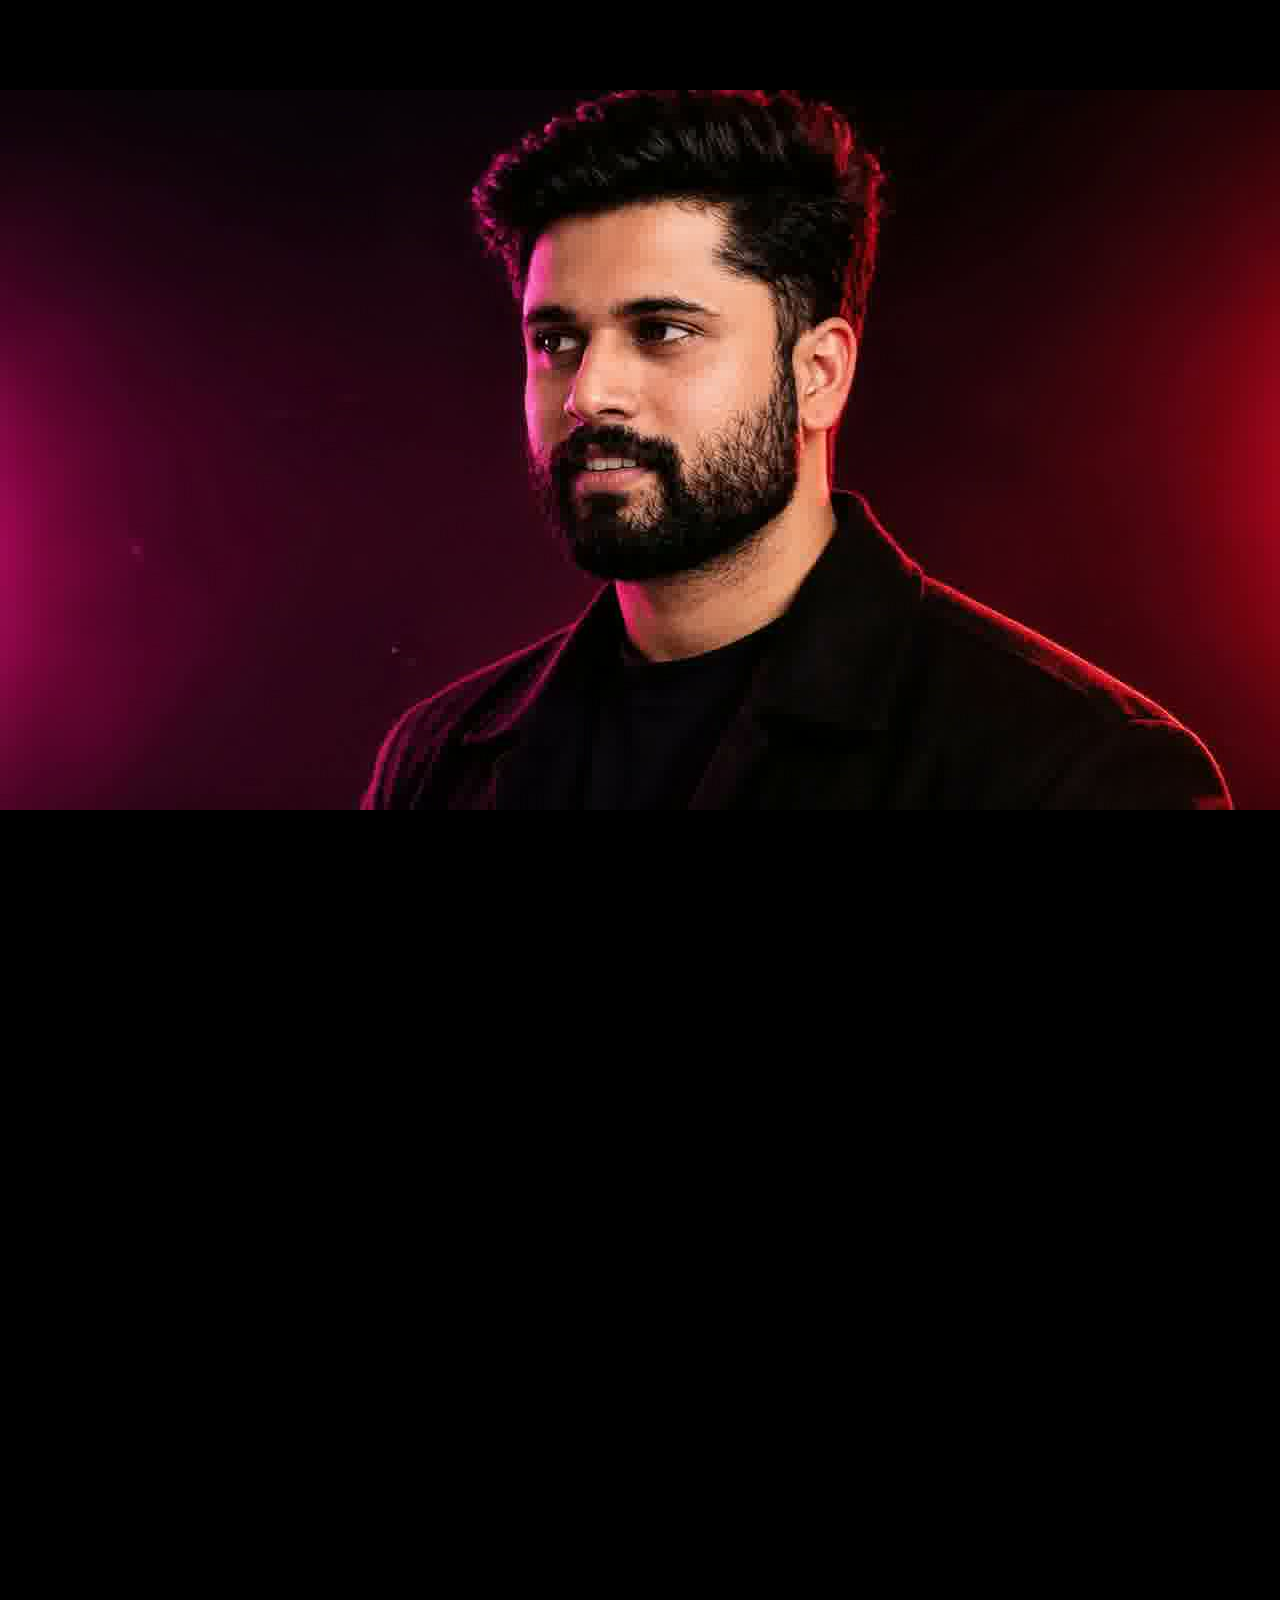
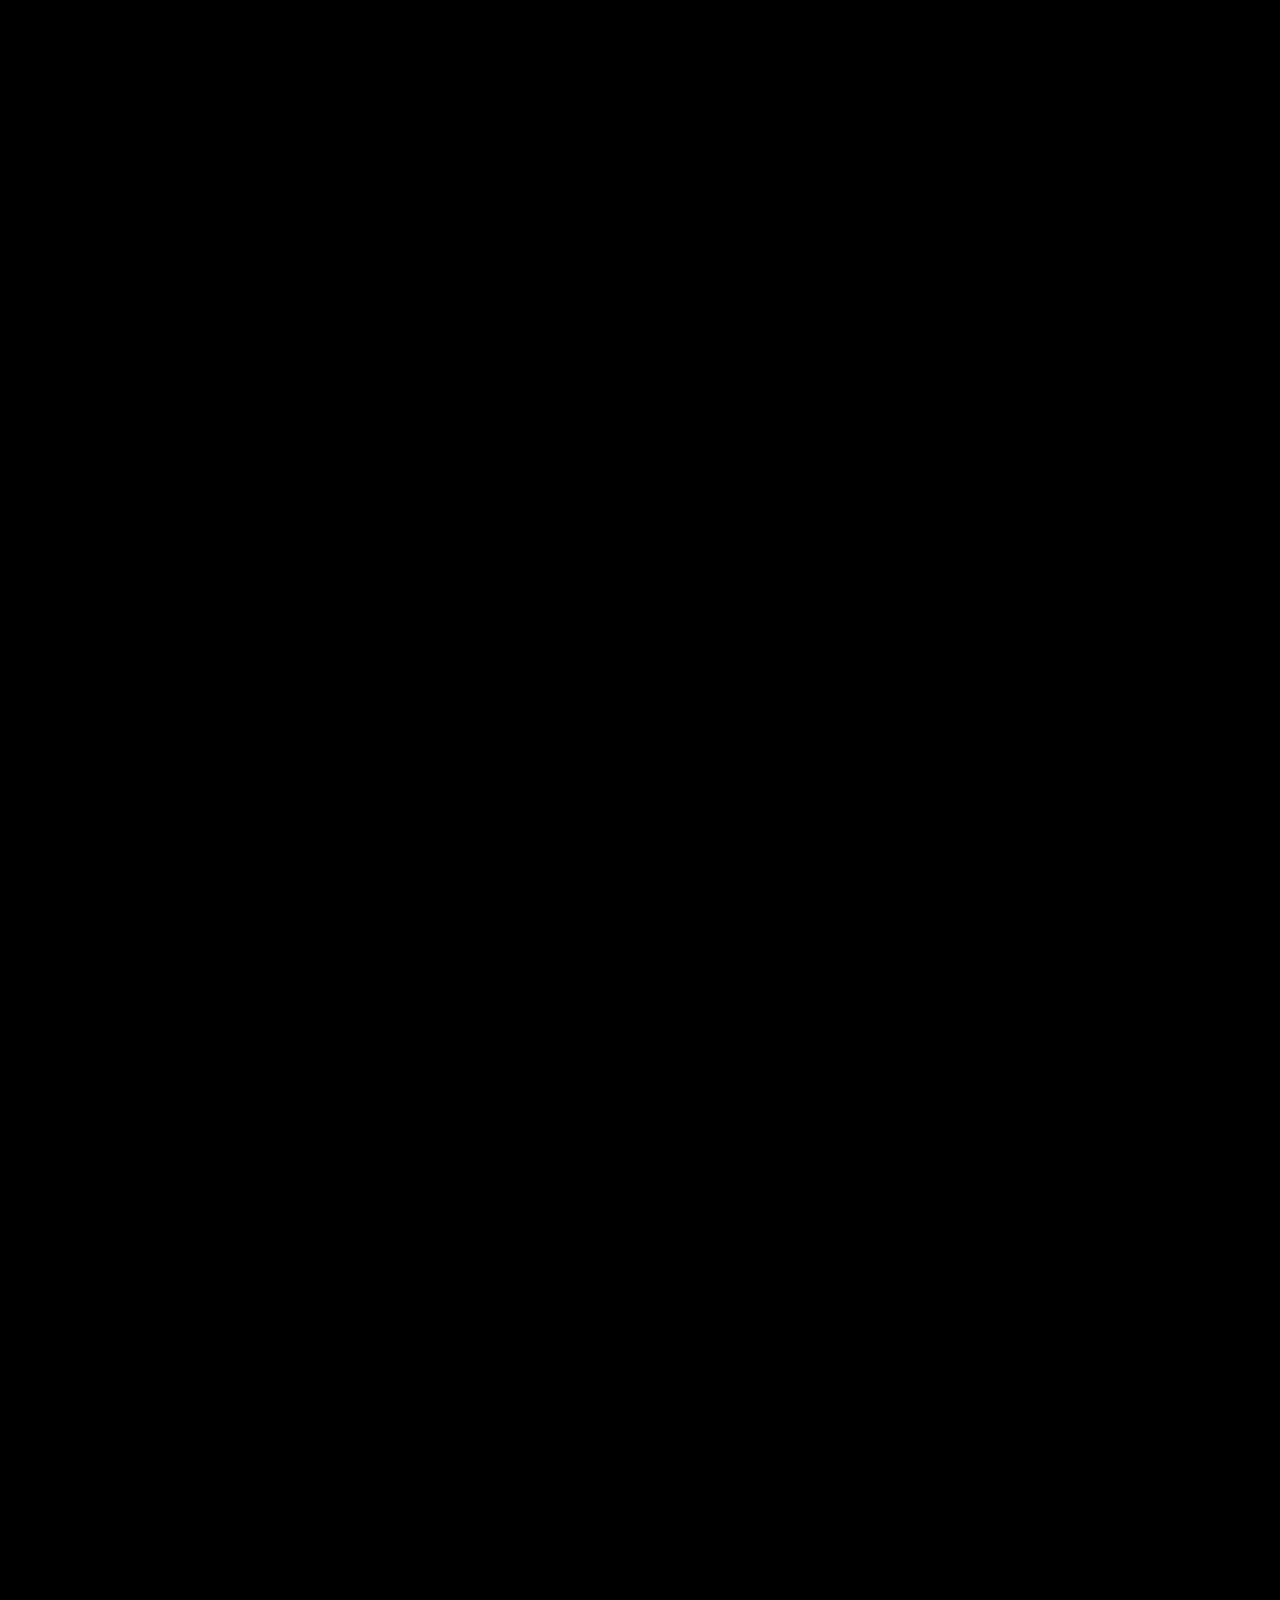
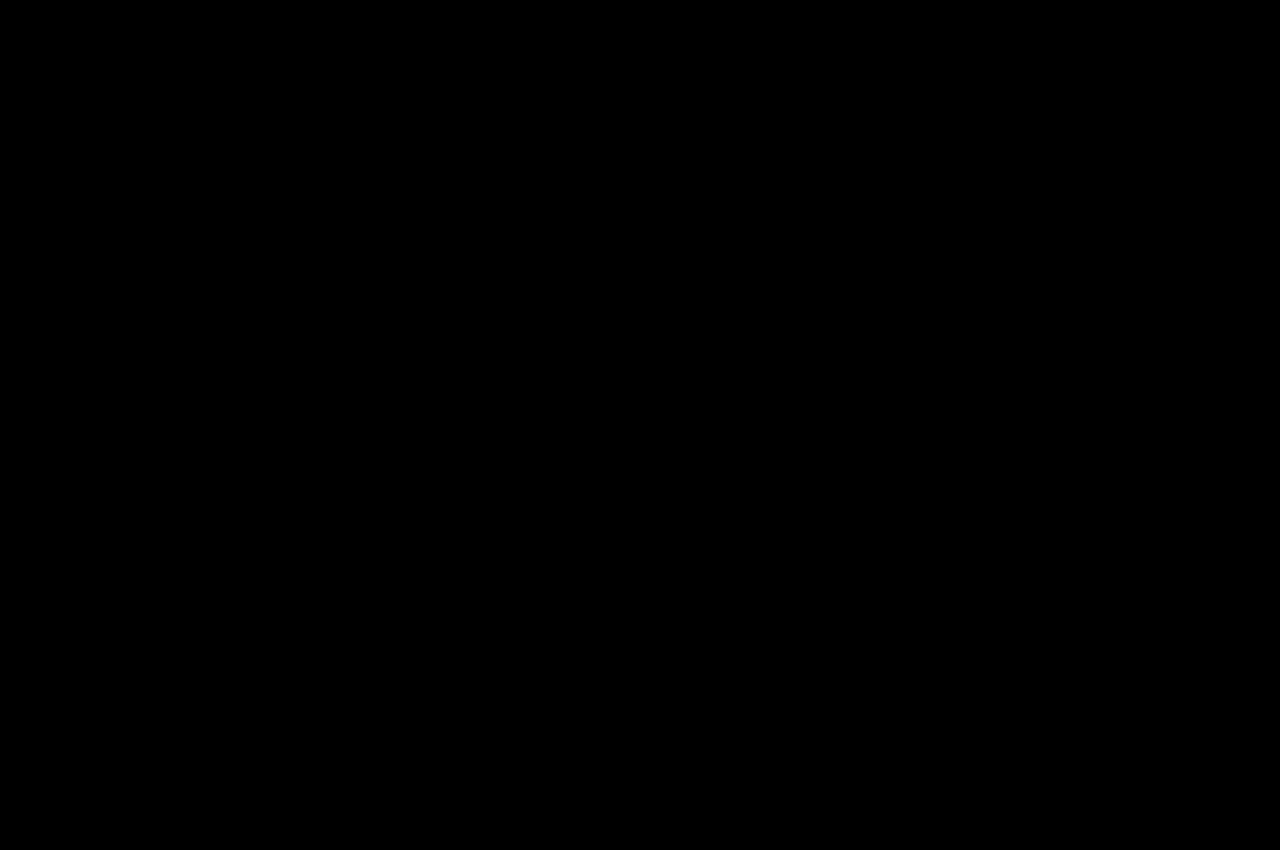
<file: scroll-animation.html>
<!DOCTYPE html>
<html lang="en">
<head>
  <meta charset="UTF-8">
  <meta name="viewport" content="width=device-width, initial-scale=1.0, viewport-fit=cover">
  <title>Ameer Suhail — Smooth Scroll Animation</title>
  <style>
    * {
      margin: 0;
      padding: 0;
      box-sizing: border-box;
      -webkit-tap-highlight-color: transparent;
    }

    html {
      background-color: #000000;
      color: #ffffff;
      height: auto;
      overflow-x: hidden;
    }

    body {
      background-color: #000000;
      color: #ffffff;
      margin: 0;
      padding: 0;
      min-height: 450vh;
      height: 450vh;
      overflow-x: hidden;
      touch-action: pan-y;
      font-family: -apple-system, BlinkMacSystemFont, "Segoe UI", Roboto, sans-serif;
    }

    /* Fixed Fullscreen Canvas Viewport */
    .canvas-viewport {
      position: fixed;
      top: 0;
      left: 0;
      width: 100vw;
      height: 100vh;
      height: 100dvh;
      display: flex;
      align-items: center;
      justify-content: center;
      background: #000000;
      z-index: 10;
      cursor: ns-resize;
      user-select: none;
    }

    canvas {
      display: block;
      width: 100%;
      height: 100%;
      object-fit: contain;
    }

    /* Minimal Top Progress Bar */
    .progress-bar {
      position: fixed;
      top: 0;
      left: 0;
      height: 3px;
      width: 0%;
      background: #cdf863;
      box-shadow: 0 0 10px rgba(205, 248, 99, 0.6);
      z-index: 100;
      transition: width 0.1s linear, opacity 0.4s ease;
      pointer-events: none;
    }

    .progress-bar.loaded {
      opacity: 0;
    }
  </style>
</head>
<body>

  <!-- Loading Bar -->
  <div class="progress-bar" id="progressBar"></div>

  <!-- Fullscreen Interactive Canvas -->
  <div class="canvas-viewport" id="viewport">
    <canvas id="portraitCanvas"></canvas>
  </div>

  <script>
    (function () {
      'use strict';

      const canvas = document.getElementById('portraitCanvas');
      const ctx = canvas.getContext('2d', { alpha: false });
      const viewport = document.getElementById('viewport');
      const progressBar = document.getElementById('progressBar');

      const TOTAL_FRAMES = 240;
      const images = new Array(TOTAL_FRAMES);
      const loadedFrames = new Set();

      // Normalized Progress (0.0 to 1.0)
      let targetProgress = 0;
      let currentProgress = 0;
      let lastRenderedFrame = -1;

      // URL generator: ezgif-frame-001.jpg -> ezgif-frame-240.jpg
      function getFrameUrl(idx) {
        const num = String(idx + 1).padStart(3, '0');
        return `assets/portrait-frames/ezgif-frame-${num}.jpg`;
      }

      // Responsive Retina Canvas Resizing
      function resizeCanvas() {
        const dpr = Math.min(window.devicePixelRatio || 1, 2);
        canvas.width = Math.round(window.innerWidth * dpr);
        canvas.height = Math.round(window.innerHeight * dpr);
        renderCurrent();
      }

      window.addEventListener('resize', resizeCanvas, { passive: true });

      // Find nearest loaded frame so canvas NEVER goes blank
      function getBestAvailableImage(targetIdx) {
        if (loadedFrames.has(targetIdx)) return images[targetIdx];

        // Search outward for closest loaded neighbor
        for (let offset = 1; offset < TOTAL_FRAMES; offset++) {
          const prev = targetIdx - offset;
          if (prev >= 0 && loadedFrames.has(prev)) return images[prev];

          const next = targetIdx + offset;
          if (next < TOTAL_FRAMES && loadedFrames.has(next)) return images[next];
        }

        return images[0] || null;
      }

      // Render image onto canvas with aspect ratio centering
      function drawImageToCanvas(img) {
        if (!img || !img.complete || img.naturalWidth === 0) return;

        const cw = canvas.width;
        const ch = canvas.height;
        const iw = img.naturalWidth;
        const ih = img.naturalHeight;

        ctx.fillStyle = '#000000';
        ctx.fillRect(0, 0, cw, ch);

        // Render at exact actual natural size (no zoom, no crop)
        const dpr = Math.min(window.devicePixelRatio || 1, 2);
        // Fit within screen if smaller than image, but NEVER zoom or upscale past actual 1:1 size
        const scale = Math.min(1.0, window.innerWidth / iw, window.innerHeight / ih) * dpr;

        const nw = iw * scale;
        const nh = ih * scale;
        const nx = (cw - nw) / 2;
        const ny = (ch - nh) / 2;

        ctx.imageSmoothingEnabled = true;
        ctx.imageSmoothingQuality = 'high';
        ctx.drawImage(img, 0, 0, iw, ih, nx, ny, nw, nh);
      }

      function renderCurrent() {
        const targetFrameIdx = Math.max(0, Math.min(TOTAL_FRAMES - 1, Math.round(currentProgress * (TOTAL_FRAMES - 1))));
        const img = getBestAvailableImage(targetFrameIdx);
        if (img) {
          drawImageToCanvas(img);
          lastRenderedFrame = targetFrameIdx;
        }
      }

      // Smooth Animation Loop with Linear Interpolation (LERP)
      function animationLoop() {
        // Friction factor (0.1 = smooth Apple-grade momentum)
        const diff = targetProgress - currentProgress;
        if (Math.abs(diff) > 0.0001) {
          currentProgress += diff * 0.1;
          renderCurrent();
        }

        requestAnimationFrame(animationLoop);
      }

      // --- INPUT METHOD 1: Native Window Scroll ---
      function handleScroll() {
        const maxScroll = document.documentElement.scrollHeight - window.innerHeight;
        if (maxScroll <= 0) return;
        const p = Math.max(0, Math.min(1, window.scrollY / maxScroll));
        targetProgress = p;
      }
      window.addEventListener('scroll', handleScroll, { passive: true });

      // --- INPUT METHOD 2: Desktop Wheel (works anywhere on canvas) ---
      window.addEventListener('wheel', function (e) {
        // Increment scroll position
        const delta = e.deltaY;
        const maxScroll = document.documentElement.scrollHeight - window.innerHeight;
        if (maxScroll > 0) {
          window.scrollBy({ top: delta * 0.8, behavior: 'auto' });
        } else {
          targetProgress = Math.max(0, Math.min(1, targetProgress + (delta * 0.001)));
        }
      }, { passive: true });

      // --- INPUT METHOD 3: Touch Swipe & Drag on Mobile ---
      let touchStartY = 0;
      let touchStartProgress = 0;

      window.addEventListener('touchstart', function (e) {
        if (e.touches.length === 1) {
          touchStartY = e.touches[0].clientY;
          touchStartProgress = targetProgress;
        }
      }, { passive: true });

      window.addEventListener('touchmove', function (e) {
        if (e.touches.length === 1) {
          const deltaY = touchStartY - e.touches[0].clientY;
          const maxScroll = document.documentElement.scrollHeight - window.innerHeight;
          if (maxScroll > 0) {
            window.scrollBy({ top: deltaY * 0.15, behavior: 'auto' });
          } else {
            targetProgress = Math.max(0, Math.min(1, touchStartProgress + (deltaY / (window.innerHeight * 1.5))));
          }
        }
      }, { passive: true });

      // --- INPUT METHOD 4: Mouse Click-and-Drag Scrubbing ---
      let isDragging = false;
      let dragStartY = 0;
      let dragStartProgress = 0;

      viewport.addEventListener('mousedown', function (e) {
        isDragging = true;
        dragStartY = e.clientY;
        dragStartProgress = targetProgress;
      });

      window.addEventListener('mousemove', function (e) {
        if (!isDragging) return;
        const deltaY = dragStartY - e.clientY;
        const maxScroll = document.documentElement.scrollHeight - window.innerHeight;
        if (maxScroll > 0) {
          window.scrollBy({ top: deltaY * 0.3, behavior: 'auto' });
        } else {
          targetProgress = Math.max(0, Math.min(1, dragStartProgress + (deltaY / (window.innerHeight * 1.5))));
        }
      });

      window.addEventListener('mouseup', function () {
        isDragging = false;
      });

      // --- SMART PRELOADER ---
      function loadSingleImage(idx, onDone) {
        const img = new Image();
        img.onload = function () {
          images[idx] = img;
          loadedFrames.add(idx);
          if (progressBar) {
            const pct = Math.round((loadedFrames.size / TOTAL_FRAMES) * 100);
            progressBar.style.width = pct + '%';
            if (pct >= 100) {
              setTimeout(() => progressBar.classList.add('loaded'), 250);
            }
          }
          if (onDone) onDone();
        };
        img.onerror = function () {
          console.warn('Could not load frame:', idx);
          if (onDone) onDone();
        };
        img.src = getFrameUrl(idx);
      }

      // Priority 1: Load frame 0 immediately and paint
      loadSingleImage(0, function () {
        resizeCanvas();
        renderCurrent();

        // Priority 2: Keyframe sampling (every 6th frame) for instant responsiveness across the whole range
        let keyframesLoaded = 0;
        const keyframeIndices = [];
        for (let i = 6; i < TOTAL_FRAMES; i += 6) {
          keyframeIndices.push(i);
        }

        keyframeIndices.forEach(idx => {
          loadSingleImage(idx, function () {
            keyframesLoaded++;
            if (keyframesLoaded === keyframeIndices.length) {
              // Priority 3: Fill in all remaining intermediate frames sequentially
              loadAllRemaining();
            }
          });
        });
      });

      function loadAllRemaining() {
        for (let i = 1; i < TOTAL_FRAMES; i++) {
          if (!loadedFrames.has(i)) {
            loadSingleImage(i);
          }
        }
      }

      // Start rendering loop immediately
      resizeCanvas();
      requestAnimationFrame(animationLoop);
    })();
  </script>
</body>
</html>
</file>
